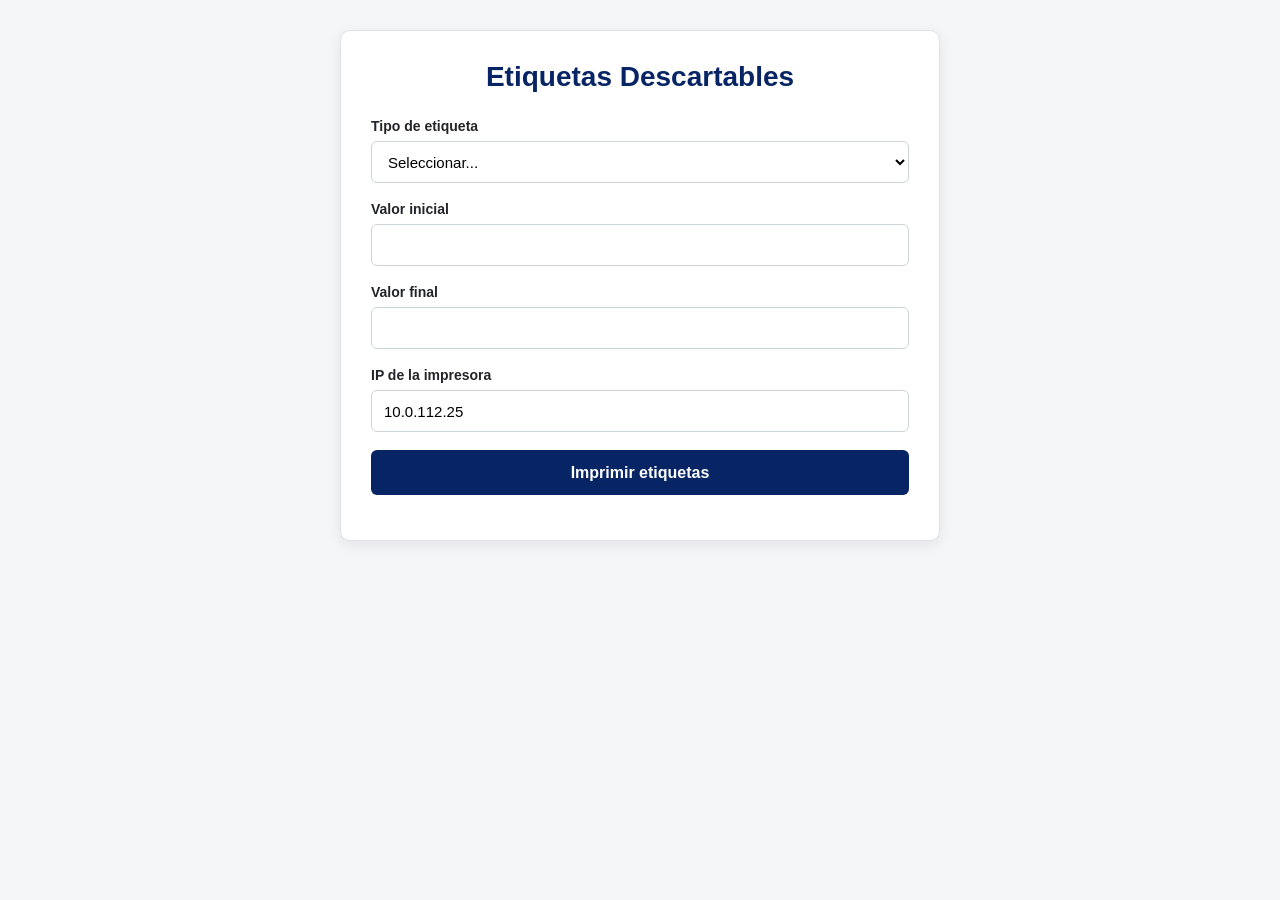
<file: index.html>
<!DOCTYPE html>
<html lang="es">
<head>
<meta charset="UTF-8">
<meta name="viewport" content="width=device-width, initial-scale=1.0">
<link rel="icon" type="image/x-icon" href="faviconE.png">

<title>Etiquetas Descartables</title>

<style>
    * {
        box-sizing: border-box;
        margin: 0;
        padding: 0;
    }

    body {
        font-family: Arial, Helvetica, sans-serif;
        background: #f5f6f8;
        color: #212529;
        padding: 30px 15px;
    }

    .container {
        max-width: 600px;
        margin: auto;
    }

    .card {
        background: #ffffff;
        border: 1px solid #dee2e6;
        border-radius: 10px;
        box-shadow: 0 4px 14px rgba(0,0,0,0.08);
        padding: 30px;
    }

    h1 {
        font-size: 28px;
        margin-bottom: 25px;
        text-align: center;
        color: #072465;
    }

    .form-group {
        margin-bottom: 18px;
    }

    label {
        display: block;
        margin-bottom: 7px;
        font-weight: bold;
        font-size: 14px;
    }

    input,
    select {
        width: 100%;
        height: 42px;
        padding: 10px 12px;
        border: 1px solid #ced4da;
        border-radius: 6px;
        font-size: 15px;
        background: #fff;
        transition: border-color 0.2s;
    }

    input:focus,
    select:focus {
        outline: none;
        border-color: #072465;
    }

    .btn {
        width: 100%;
        height: 45px;
        border: none;
        border-radius: 6px;
        background: #072465;
        color: white;
        font-size: 16px;
        font-weight: bold;
        cursor: pointer;
        transition: background 0.2s;
    }

    .btn:hover {
        background: #2645C3;
    }

    .footer-note {
        margin-top: 15px;
        font-size: 12px;
        color: #6c757d;
        text-align: center;
    }
</style>
</head>

<body>

<div class="container">
    <div class="card">

        <h1>Etiquetas Descartables</h1>

        <form action="procesar.php" method="post">

            <div class="form-group">
                <label for="tipo_etiqueta">Tipo de etiqueta</label>
                <select name="tipo_etiqueta" id="tipo_etiqueta" required>
                    <option value="">Seleccionar...</option>
                    <option value="F">Etiqueta F</option>
                    <option value="D">Etiqueta D</option>
                    <option value="P">Etiqueta P</option>
                    <option value="B">Etiqueta B</option>
                    <option value="K">Etiqueta K</option>
                </select>
            </div>

            <div class="form-group">
                <label for="valor_inicial">Valor inicial</label>
                <input type="text" name="valor_inicial" id="valor_inicial" required>
            </div>

            <div class="form-group">
                <label for="valor_final">Valor final</label>
                <input type="text" name="valor_final" id="valor_final" required>
            </div>

            <div class="form-group">
                <label for="printerIP">IP de la impresora</label>
                <input type="text" name="printerIP" id="printerIP" value="10.0.112.25" required>
            </div>

            <button type="submit" class="btn">Imprimir etiquetas</button>

        </form>

        <div class="footer-note">
        </div>
        
    </div>
</div>

</body>
</html>
<!-- Habilitar extensiones ZIP y SOCKET en php.ini -->
</file>
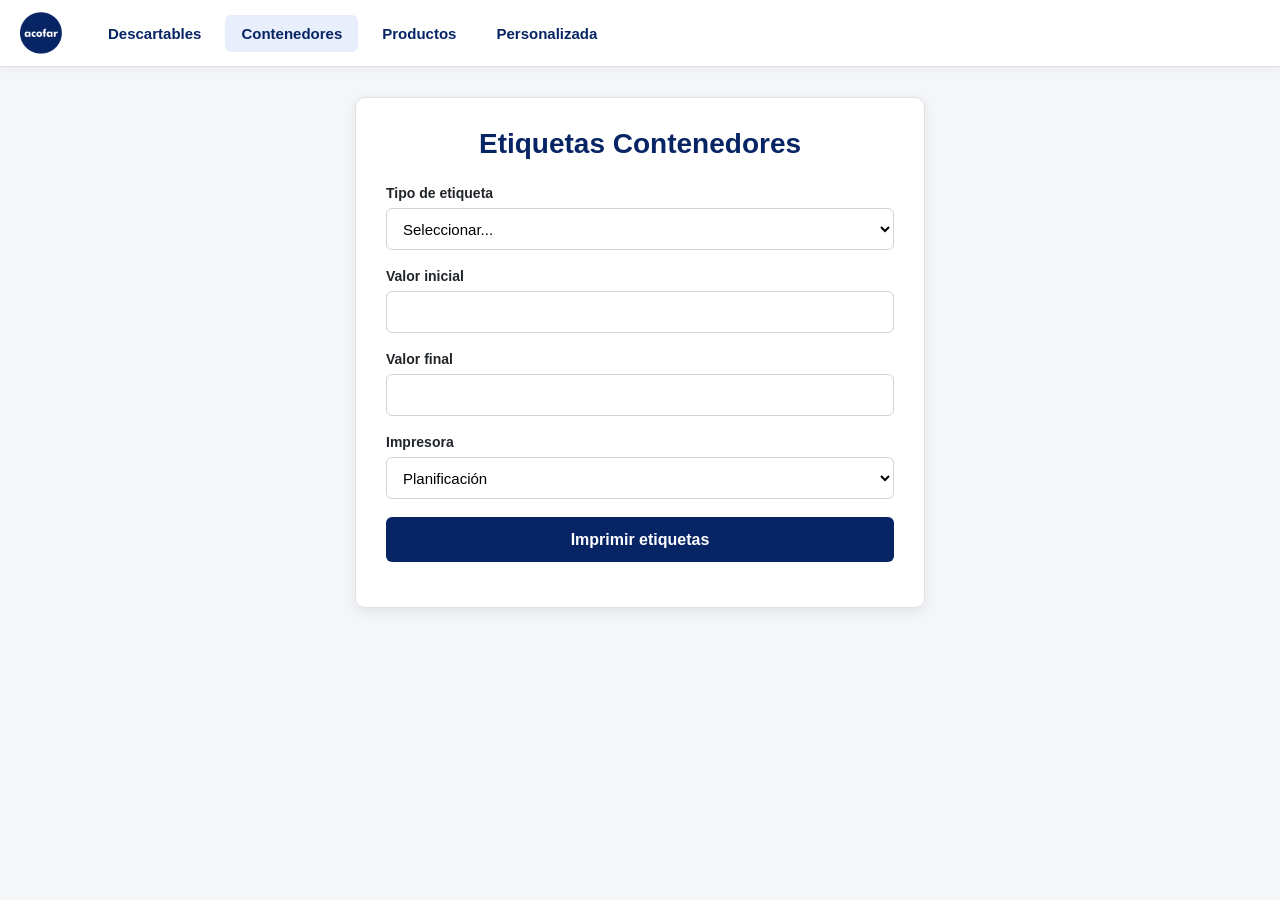
<file: pages/contenedores.html>
<!DOCTYPE html>
<html lang="es">
<head>
<meta charset="UTF-8">
<meta name="viewport" content="width=device-width, initial-scale=1.0">
<link rel="icon" type="image/x-icon" href="../images/logo.png">
<link rel="stylesheet" href="../style.css">

<title>Etiquetas Contenedores</title>


</head>

<body>

<!-- ================= NAVBAR ================= -->

<nav class="navbar">
    <div class="navbar-container">
        <div class="navbar-brand">
            <img src="../images/logo.png" alt="Logo">
        </div>

        <div class="navbar-menu">
            <a href="../index.html" class="nav-link">Descartables</a>
            <a href="contenedores.html" class="nav-link active">Contenedores</a>
            <a href="productos.html" class="nav-link">Productos</a>
            <a href="seleccion.html" class="nav-link">Personalizada</a>
        </div>
    </div>
</nav>

<!-- ================= CONTENIDO ================= -->

<div class="container">
    <div class="card">

        <h1>Etiquetas Contenedores</h1>

        <form action="../core/procesar.php" method="post">

            <div class="form-group">
                <label for="tipo_etiqueta">Tipo de etiqueta</label>

                <select name="tipo_etiqueta" id="tipo_etiqueta" required>
                    <option value="">Seleccionar...</option>
                    <option value="CuF">Cubetas filo</option>
                    <option value="CuL">Cubetas lateral</option>
                    <option value="CF">Gavetas chicas frente</option>
                    <option value="CL">Gavetas chicas lateral</option>
                    <option value="GF">Gavetas grandes frente</option>
                    <option value="GL">Gavetas grandes lateral</option>
                    <option value="R">Rack</option>
                    <option value="M">Minirack</option>
                    <option value="Li">Livianas</option>
                    <option value="Di">Dinámicas</option>
                    <option value="H">Heladera</option>
                    <option value="A">Alcoholera</option>
                </select>
            </div>

            <div class="form-group">
                <label for="valor_inicial">Valor inicial</label>
                <input type="text" name="valor_inicial" id="valor_inicial" required>
            </div>

            <div class="form-group">
                <label for="valor_final">Valor final</label>
                <input type="text" name="valor_final" id="valor_final" required>
            </div>

            <div class="form-group">
                <label for="printerIP">Impresora</label>

                <select name="printerIP" id="printerIP">

                    <option value="10.0.112.48">
                        Planificación
                    </option>

                    <option value="10.0.112.25">
                        Sistemas
                    </option>

                    <option value="127.0.0.1">
                        Virtual
                    </option>

                </select>
            </div>

            <button type="submit" class="btn">
                Imprimir etiquetas
            </button>

        </form>

        <div class="footer-note">
        </div>

    </div>
</div>

</body>
</html>
</file>
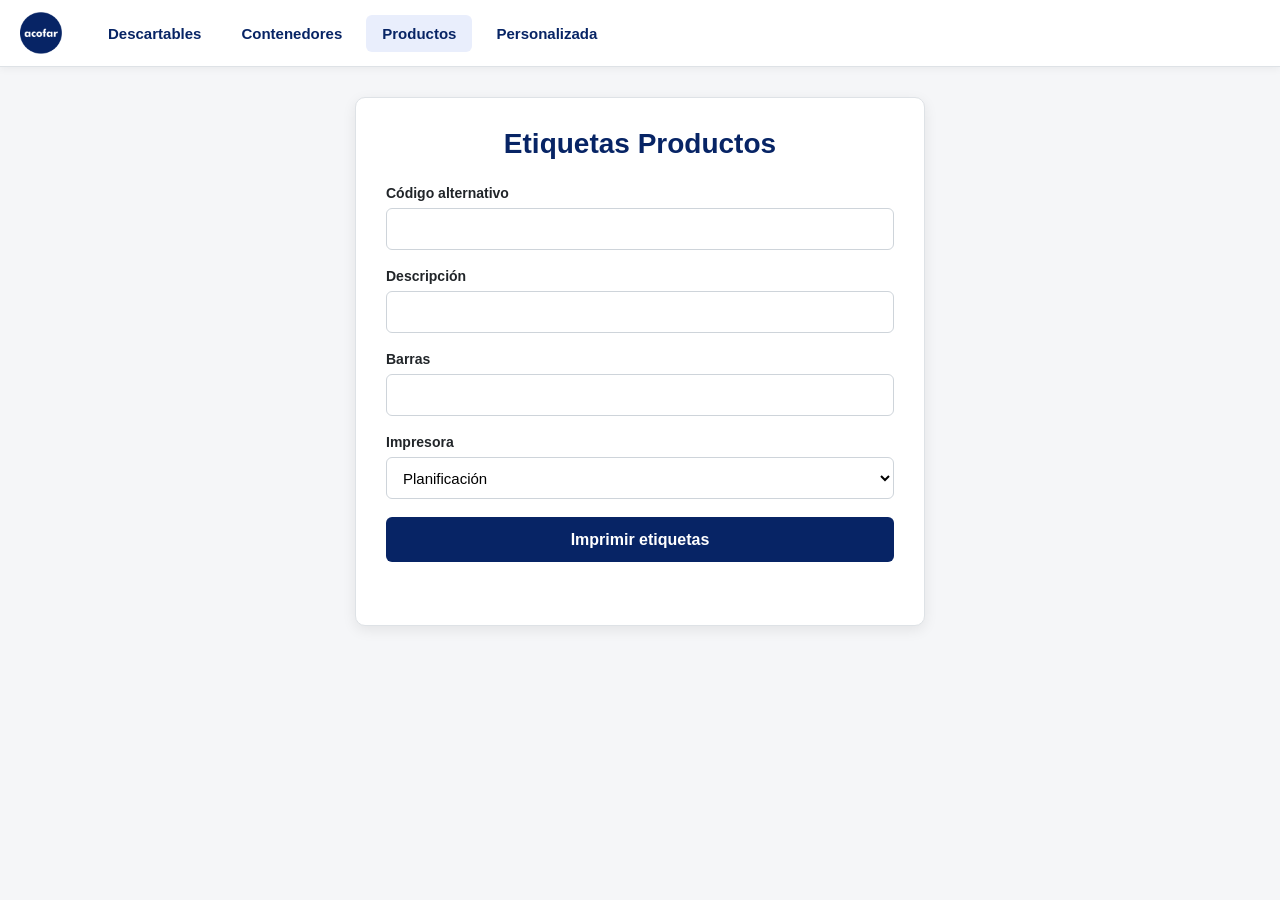
<file: pages/productos.html>
<!DOCTYPE html>
<html lang="es">
<head>
<meta charset="UTF-8">
<meta name="viewport" content="width=device-width, initial-scale=1.0">
<link rel="icon" type="image/x-icon" href="../images/logo.png">
<link rel="stylesheet" href="../style.css">

<title>Etiquetas Productos</title>

<!-- <style>
    * {
        box-sizing: border-box;
        margin: 0;
        padding: 0;
    }

    body {
        font-family: Arial, Helvetica, sans-serif;
        background: #f5f6f8;
        color: #212529;
        padding: 30px 15px;
    }

    .container {
        max-width: 600px;
        margin: auto;
    }

    .card {
        background: #ffffff;
        border: 1px solid #dee2e6;
        border-radius: 10px;
        box-shadow: 0 4px 14px rgba(0,0,0,0.08);
        padding: 30px;
    }

    h1 {
        font-size: 28px;
        margin-bottom: 25px;
        text-align: center;
        color: #072465;
    }

    .form-group {
        margin-bottom: 18px;
    }

    label {
        display: block;
        margin-bottom: 7px;
        font-weight: bold;
        font-size: 14px;
    }

    input,
    select {
        width: 100%;
        height: 42px;
        padding: 10px 12px;
        border: 1px solid #ced4da;
        border-radius: 6px;
        font-size: 15px;
        background: #fff;
        transition: border-color 0.2s;
    }

    input:focus,
    select:focus {
        outline: none;
        border-color: #072465;
    }

    .btn {
        width: 100%;
        height: 45px;
        border: none;
        border-radius: 6px;
        background: #072465;
        color: white;
        font-size: 16px;
        font-weight: bold;
        cursor: pointer;
        transition: background 0.2s;
    }

    .btn:hover {
        background: #2645C3;
    }

    .footer-note {
        margin-top: 15px;
        font-size: 12px;
        color: #6c757d;
        text-align: center;
    }
</style> -->
</head>

<body>

    <!-- ================= NAVBAR ================= -->

<nav class="navbar">
    <div class="navbar-container">
        <div class="navbar-brand">
            <img src="../images/logo.png" alt="Logo">
        </div>

        <div class="navbar-menu">
            <a href="../index.html" class="nav-link">Descartables</a>
            <a href="contenedores.html" class="nav-link">Contenedores</a>
            <a href="productos.html" class="nav-link active">Productos</a>
            <a href="seleccion.html" class="nav-link">Personalizada</a>
        </div>
    </div>
</nav>

<div class="container">
    <div class="card">

        <h1>Etiquetas Productos</h1>

        <form action="../core/procesar.php" method="post">
            <input type="hidden" name="tipo_etiqueta" id="tipo_etiqueta" value="Pro">

            <div class="form-group">
                <label for="alternativo">Código alternativo</label>
                <input type="text" name="alternativo" id="alternativo" required>
            </div>

            <div class="form-group">
                <label for="descripcion">Descripción</label>
                <input type="text" name="descripcion" id="descripcion" required>
            </div>

            <div class="form-group">
                <label for="barras">Barras</label>
                <input type="text" name="barras" id="barras" required>
            </div>

            <div class="form-group">
                <label for="printerIP">Impresora</label>
<!--                 <input type="text" name="printerIP" id="printerIP" value="10.0.112.25" required> -->
                <select name="printerIP" id="printerIP">
                    <option value="10.0.112.48">Planificación</option>
                    <option value="10.0.112.25">Sistemas</option>
                    <option value="127.0.0.1">Virtual</option>
                </select>
            </div>

            <button type="submit" class="btn">Imprimir etiquetas</button>
            <br><br>

        </form>

        <div class="footer-note">
        </div>
        
    </div>
</div>

</body>
</html>
<!-- Habilitar extensiones ZIP y SOCKET en php.ini -->
</file>
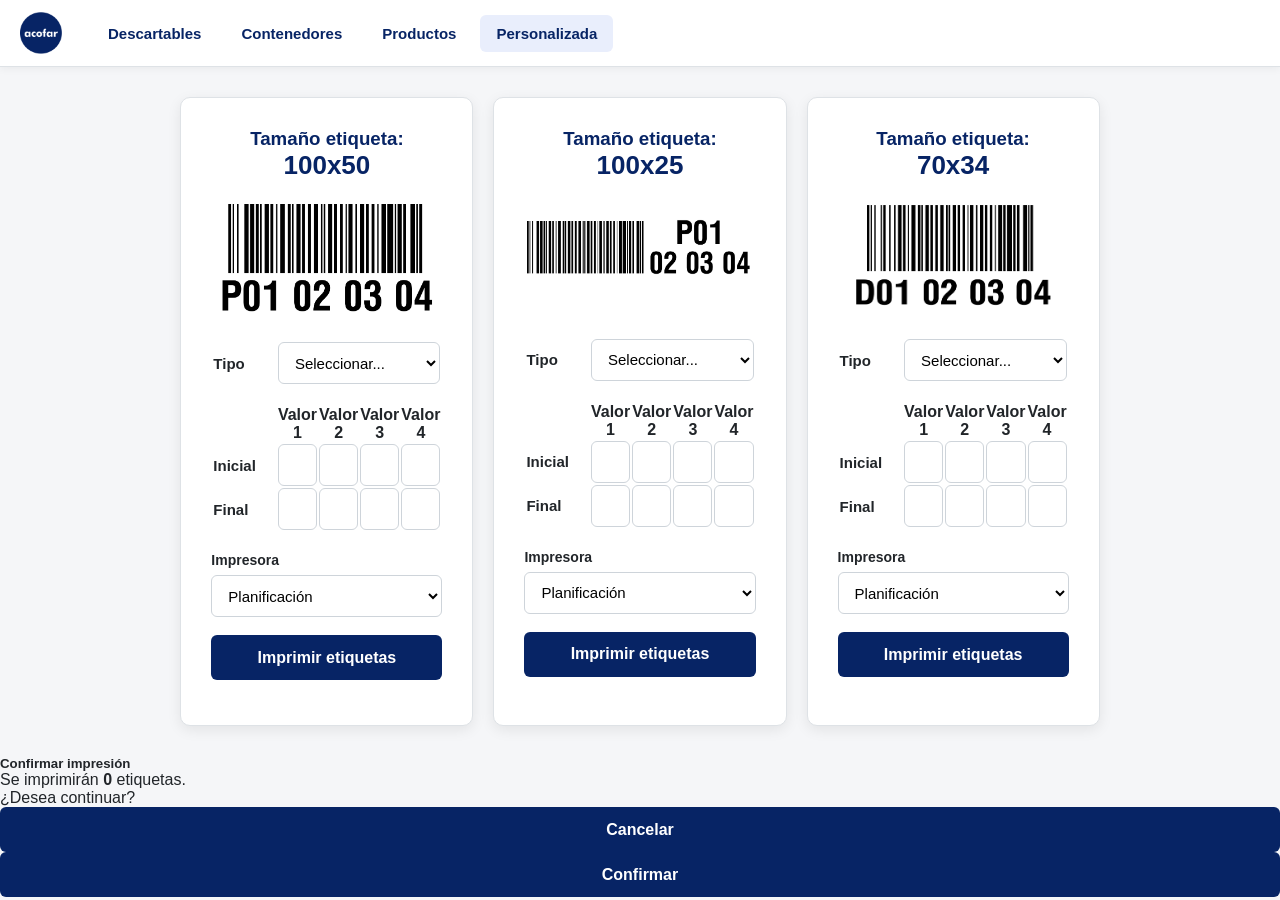
<file: pages/seleccion.html>
<!DOCTYPE html>
<html lang="es">
<head>
<meta charset="UTF-8">
<meta name="viewport" content="width=device-width, initial-scale=1.0">
<link rel="icon" type="image/x-icon" href="../images/logo.png">
<link rel="stylesheet" href="../style.css">

<title>Etiquetas Descartables</title>


</head>

<script>
    let formularioActual = null;

    document.querySelectorAll('.btn-imprimir').forEach(btn => {

        btn.addEventListener('click', function () {

            formularioActual = this.closest('form');

            const v1i = parseInt(formularioActual.querySelector('[name="v1_inicial"]').value);
            const v1f = parseInt(formularioActual.querySelector('[name="v1_final"]').value);

            const v2i = parseInt(formularioActual.querySelector('[name="v2_inicial"]').value);
            const v2f = parseInt(formularioActual.querySelector('[name="v2_final"]').value);

            const v3i = parseInt(formularioActual.querySelector('[name="v3_inicial"]').value);
            const v3f = parseInt(formularioActual.querySelector('[name="v3_final"]').value);

            const v4i = parseInt(formularioActual.querySelector('[name="v4_inicial"]').value);
            const v4f = parseInt(formularioActual.querySelector('[name="v4_final"]').value);

            const cantidad =
                (v1f - v1i + 1) *
                (v2f - v2i + 1) *
                (v3f - v3i + 1) *
                (v4f - v4i + 1);

            document.getElementById('cantidadEtiquetas').textContent = cantidad;

            const modal = new bootstrap.Modal(
                document.getElementById('modalConfirmacion')
            );

            if (cantidad <= 0) {
                alert('El rango ingresado no es válido.');
                return;
            }

            if (cantidad > 200) {
                alert(
                    'La impresión supera las 200 etiquetas. Revise el rango.'
                );
                return;
            }

            modal.show();
        });
    });

    document.getElementById('confirmarImpresion').addEventListener('click', function () {
        if (formularioActual) {
            formularioActual.submit();
        }
    });

</script>

<body>

<!-- ================= NAVBAR ================= -->

<nav class="navbar">
    <div class="navbar-container">
        <div class="navbar-brand">
            <img src="../images/logo.png" alt="Logo">
        </div>

        <div class="navbar-menu">
            <a href="../index.html" class="nav-link">Descartables</a>
            <a href="contenedores.html" class="nav-link">Contenedores</a>
            <a href="productos.html" class="nav-link">Productos</a>
            <a href="seleccion.html" class="nav-link active">Personalizada</a>

        </div>
    </div>
</nav>

<!-- ================= CONTENIDO ================= -->
<div class="container">
    <div class="card">
        <h3 style="text-align: center; color: #072465;">Tamaño etiqueta: <br><strong style="font-size: 26px;">100x50</strong></h3>
        <img style="width: 100%; padding-top: 20px; padding-bottom: 20px;" src="../images/100x50.png" alt="100x50">
        <form action="../core/procesar.php" method="post">

            <table>
                <thead>
                    <tr>
                        <th style="padding-bottom: 20px;" class="th-filas">Tipo</th>
                        <th style="padding-bottom: 20px;" colspan="4">
                            <select name="tipo_etiqueta" id="tipo_etiqueta_100x50" required>
                                <option value="">Seleccionar...</option>
                                <option value="P">P</option>
                                <option value="D">D</option>
                                <option value="L">L</option>
                                <option value="H">H</option>
                                <option value="A">A</option>
                            </select>
                        </th>
                    </tr>
                    <tr>
                        <th></th>
                        <th>Valor 1</th>
                        <th>Valor 2</th>
                        <th>Valor 3</th>
                        <th>Valor 4</th>
                    </tr>
                </thead>

                <tbody>
                    <tr>
                        <th class="th-filas">Inicial</th>
                        <td><input type="text" name="v1_inicial" id="v1_inicial_100x50" required></td>
                        <td><input type="text" name="v2_inicial" id="v2_inicial_100x50" required></td>
                        <td><input type="text" name="v3_inicial" id="v3_inicial_100x50" required></td>
                        <td><input type="text" name="v4_inicial" id="v4_inicial_100x50" required></td>
                    </tr>
                    <tr>
                        <th class="th-filas">Final</th>
                        <td><input type="text" name="v1_final" id="v1_final_100x50" required></td>
                        <td><input type="text" name="v2_final" id="v2_final_100x50" required></td>
                        <td><input type="text" name="v3_final" id="v3_final_100x50" required></td>
                        <td><input type="text" name="v4_final" id="v4_final_100x50" required></td>
                    </tr>
                </tbody>
            </table>

            <div class="form-group">
                <label for="printerIP_100x50">Impresora</label>
                <select name="printerIP" id="printerIP_100x50">
                    <option value="10.0.112.48">
                        Planificación
                    </option>
                    <option value="10.0.112.25">
                        Sistemas
                    </option>
                    <option value="127.0.0.1">
                        Virtual
                    </option>
                </select>
            </div>
            <button type="submit" class="btn btn-imprimir">
                Imprimir etiquetas
            </button>

        </form>

        <div class="footer-note">
        </div>

    </div>
    <div class="card">
        <h3 style="text-align: center; color: #072465;">Tamaño etiqueta: <br><strong style="font-size: 26px;">100x25</strong></h3>
        <img style="width: 100%; padding-top: 37px; padding-bottom: 57px;" src="../images/100x25.png" alt="100x25">
        <form action="../core/procesar.php" method="post">
            <table>
                <thead>
                    <tr>
                        <th style="padding-bottom: 20px;" class="th-filas">Tipo</th>
                        <th style="padding-bottom: 20px;" colspan="4">
                            <select name="tipo_etiqueta" id="tipo_etiqueta_100x25" required>
                                <option value="">Seleccionar...</option>
                                <option value="P">P</option>
                                <option value="D">D</option>
                                <option value="L">L</option>
                                <option value="H">H</option>
                                <option value="A">A</option>
                            </select>
                        </th>
                    </tr>
                    <tr>
                        <th></th>
                        <th>Valor 1</th>
                        <th>Valor 2</th>
                        <th>Valor 3</th>
                        <th>Valor 4</th>
                    </tr>
                </thead>

                <tbody>
                    <tr>
                        <th class="th-filas">Inicial</th>
                        <td><input type="text" name="v1_inicial" id="v1_inicial_100x25" required></td>
                        <td><input type="text" name="v2_inicial" id="v2_inicial_100x25" required></td>
                        <td><input type="text" name="v3_inicial" id="v3_inicial_100x25" required></td>
                        <td><input type="text" name="v4_inicial" id="v4_inicial_100x25" required></td>
                    </tr>
                    <tr>
                        <th class="th-filas">Final</th>
                        <td><input type="text" name="v1_final" id="v1_final_100x25" required></td>
                        <td><input type="text" name="v2_final" id="v2_final_100x25" required></td>
                        <td><input type="text" name="v3_final" id="v3_final_100x25" required></td>
                        <td><input type="text" name="v4_final" id="v4_final_100x25" required></td>
                    </tr>
                </tbody>
            </table>

            <div class="form-group">
                <label for="printerIP_100x25">Impresora</label>
                <select name="printerIP" id="printerIP_100x25">
                    <option value="10.0.112.48">
                        Planificación
                    </option>
                    <option value="10.0.112.25">
                        Sistemas
                    </option>
                    <option value="127.0.0.1">
                        Virtual
                    </option>
                </select>
            </div>

            <button type="submit" class="btn btn-imprimir">
                Imprimir etiquetas
            </button>

        </form>

        <div class="footer-note">
        </div>

    </div>
    <div class="card">
        <h3 style="text-align: center; color: #072465;">Tamaño etiqueta: <br><strong style="font-size: 26px;">70x34</strong></h3>
        <img style="width: 100%; padding-top: 20px; padding-bottom: 20px;" src="../images/70x34.png" alt="70x34">
        <form action="../core/procesar.php" method="post">

            <table>
                <thead>
                    <tr>
                        <th style="padding-bottom: 20px;" class="th-filas">Tipo</th>
                        <th style="padding-bottom: 20px;" colspan="4">
                            <select name="tipo_etiqueta" id="tipo_etiqueta_70x34" required>
                                <option value="">Seleccionar...</option>
                                <option value="P">P</option>
                                <option value="D">D</option>
                                <option value="L">L</option>
                                <option value="H">H</option>
                                <option value="A">A</option>
                            </select>
                        </th>
                    </tr>
                    <tr>
                        <th></th>
                        <th>Valor 1</th>
                        <th>Valor 2</th>
                        <th>Valor 3</th>
                        <th>Valor 4</th>
                    </tr>
                </thead>

                <tbody>
                    <tr>
                        <th class="th-filas">Inicial</th>
                        <td><input type="text" name="v1_inicial" id="v1_inicial_70x34" required></td>
                        <td><input type="text" name="v2_inicial" id="v2_inicial_70x34" required></td>
                        <td><input type="text" name="v3_inicial" id="v3_inicial_70x34" required></td>
                        <td><input type="text" name="v4_inicial" id="v4_inicial_70x34" required></td>
                    </tr>
                    <tr>
                        <th class="th-filas">Final</th>
                        <td><input type="text" name="v1_final" id="v1_final_70x34" required></td>
                        <td><input type="text" name="v2_final" id="v2_final_70x34" required></td>
                        <td><input type="text" name="v3_final" id="v3_final_70x34" required></td>
                        <td><input type="text" name="v4_final" id="v4_final_70x34" required></td>
                    </tr>
                </tbody>
            </table>

            <div class="form-group">
                <label for="printerIP_70x34">Impresora</label>
                <select name="printerIP" id="printerIP_70x34">
                    <option value="10.0.112.48">
                        Planificación
                    </option>
                    <option value="10.0.112.25">
                        Sistemas
                    </option>
                    <option value="127.0.0.1">
                        Virtual
                    </option>
                </select>
            </div>

            <button type="submit" class="btn btn-imprimir">
                Imprimir etiquetas
            </button>

        </form>

        <div class="footer-note">
        </div>

    </div>
</div>

<div class="modal fade" id="modalConfirmacion" tabindex="-1">
    <div class="modal-dialog">
        <div class="modal-content">

            <div class="modal-header">
                <h5 class="modal-title">Confirmar impresión</h5>
            </div>

            <div class="modal-body">
                <p>
                    Se imprimirán
                    <strong id="cantidadEtiquetas">0</strong>
                    etiquetas.
                </p>

                <p>
                    ¿Desea continuar?
                </p>
            </div>

            <div class="modal-footer">
                <button
                    type="button"
                    class="btn btn-secondary"
                    data-bs-dismiss="modal">
                    Cancelar
                </button>

                <button
                    type="button"
                    class="btn btn-primary"
                    id="confirmarImpresion">
                    Confirmar
                </button>
            </div>

        </div>
    </div>
</div>


</body>
</html>
</file>
<file: style.css>
* {
        box-sizing: border-box;
        margin: 0;
        padding: 0;
    }

    body {
        font-family: Arial, Helvetica, sans-serif;
        background: #f5f6f8;
        color: #212529;
    }

    /* ================= NAVBAR ================= */

    .navbar {
        background: #ffffff;
        border-bottom: 1px solid #dee2e6;
        box-shadow: 0 2px 8px rgba(0, 0, 0, 0.05);
    }

    .navbar-container {
        /* max-width: 1100px; */
        margin: auto;
        padding: 12px 20px;
        display: flex;
        align-items: center;
        gap: 30px;
    }

    .navbar-brand img {
        height: 42px;
        display: block;
    }

    .navbar-menu {
        display: flex;
        align-items: center;
        gap: 8px;
    }

    .nav-link {
        text-decoration: none;
        color: #072465;
        padding: 10px 16px;
        border-radius: 6px;
        font-size: 15px;
        font-weight: bold;
        transition: background 0.2s, color 0.2s;
    }

    .nav-link:hover {
        background: #f1f3f5;
    }

    .nav-link.active {
        background: #e9eefc;
    }

    /* ================= CONTENIDO ================= */

    .container {
        max-width: 600px;
        margin: 30px auto;
        padding: 0 15px;
        display: flex;
        flex-direction: row;
        gap: 20px;
        justify-content: center;
    }

    .card {
        background: #ffffff;
        border: 1px solid #dee2e6;
        border-radius: 10px;
        box-shadow: 0 4px 14px rgba(0, 0, 0, 0.08);
        padding: 30px;
        flex: 1;
    }

    h1 {
        font-size: 28px;
        margin-bottom: 25px;
        text-align: center;
        color: #072465;
    }

    .form-group {
        margin-bottom: 18px;
    }

    label {
        display: block;
        margin-bottom: 7px;
        font-weight: bold;
        font-size: 14px;
    }

    input,
    select {
        width: 100%;
        height: 42px;
        padding: 10px 12px;
        border: 1px solid #ced4da;
        border-radius: 6px;
        font-size: 15px;
        background: #fff;
        transition: border-color 0.2s;
    }

    input:focus,
    select:focus {
        outline: none;
        border-color: #072465;
    }

    .btn {
        width: 100%;
        height: 45px;
        border: none;
        border-radius: 6px;
        background: #072465;
        color: white;
        font-size: 16px;
        font-weight: bold;
        cursor: pointer;
        transition: background 0.2s;
    }

    .btn:hover {
        background: #2645C3;
    }

    table {
        width: 100%;
        margin-bottom: 20px;
    }

    .th-filas{
        text-align: left;
        padding-right: 20px;
        font-size: 15px;
    }

    .footer-note {
        margin-top: 15px;
        font-size: 12px;
        color: #6c757d;
        text-align: center;
    }
</file>
